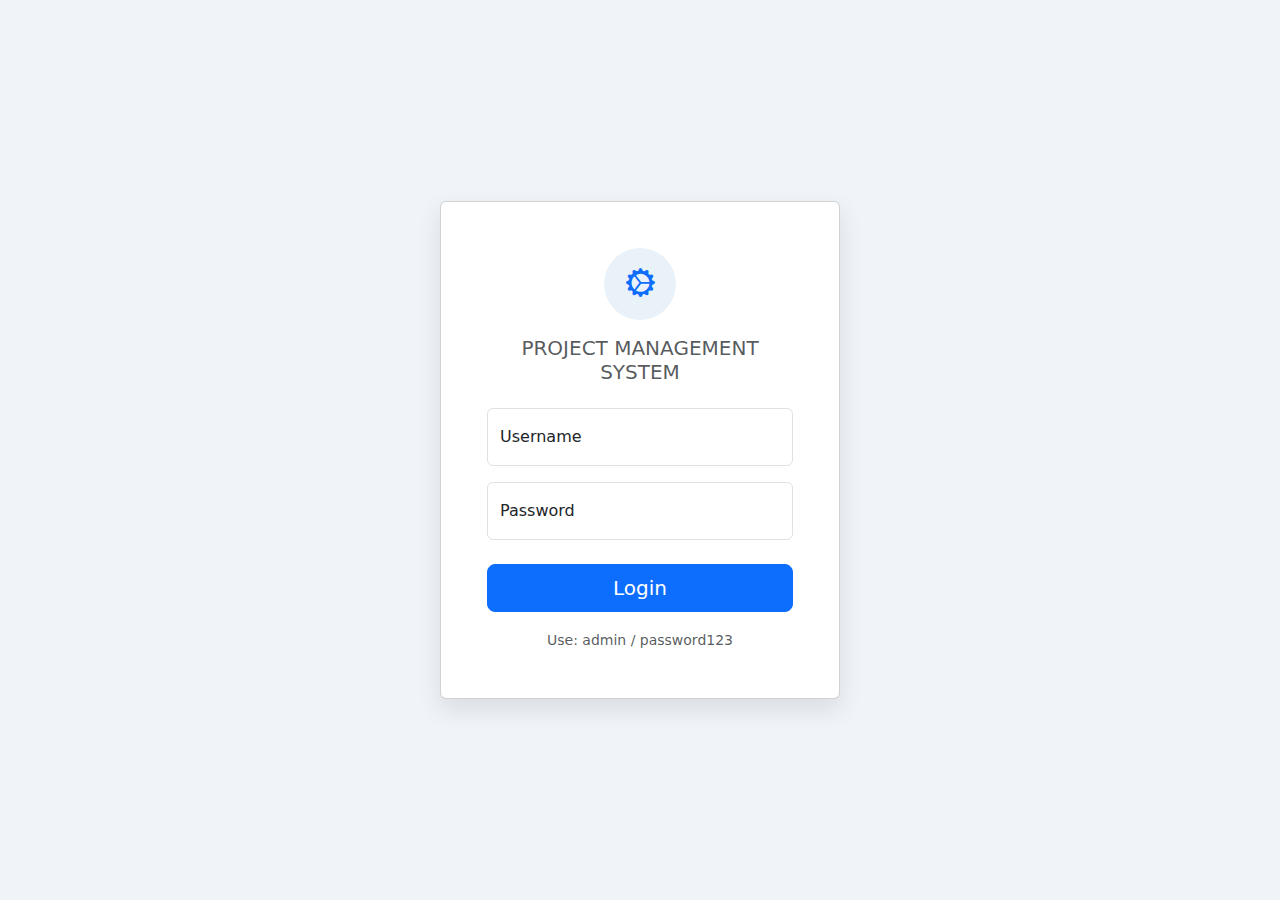
<file: index.html>
<!DOCTYPE html>
<html lang="en">

<head>
    <meta charset="UTF-8">
    <meta name="viewport" content="width=device-width, initial-scale=1.0">
    <title>Login - Project Management System</title>
    <link href="style.css" rel="stylesheet">
    <link href="https://cdn.jsdelivr.net/npm/bootstrap@5.3.3/dist/css/bootstrap.min.css" rel="stylesheet">
    <link href="https://cdn.jsdelivr.net/npm/bootstrap-icons@1.11.3/font/bootstrap-icons.css" rel="stylesheet">
    <style>
        body {
            background-color: #f0f4f8;
            display: flex;
            align-items: center;
            justify-content: center;
            min-height: 100vh;
            margin: 0;
            padding: 20px;
        }
    </style>
</head>

<body>
    <div class="card login-card">
        <div class="card-body">
            <div class="app-icon">
                <i class="bi bi-gear-wide-connected"></i>
            </div>
            <h3 class="card-title text-center mb-4 text-muted fs-5">PROJECT MANAGEMENT SYSTEM</h3>
            <form id="loginForm">
                <div class="form-floating mb-3">
                    <input type="text" class="form-control" id="username" name="username" placeholder="Username"
                        required>
                    <label for="username">Username</label>
                </div>
                <div class="form-floating mb-4">
                    <input type="password" class="form-control" id="password" name="password" placeholder="Password"
                        required>
                    <label for="password">Password</label>
                </div>
                <div class="d-grid gap-2">
                    <button type="submit" class="btn btn-primary btn-lg">Login</button>
                </div>
                <div class="text-center mt-3">
                    <small class="text-muted">Use: admin / password123</small>
                </div>
            </form>
        </div>
    </div>

    <!-- Debug login script - TEMPORARY FIX -->
    <script>
        // SIMPLE LOGIN FIX - This will bypass the complex app.js login
        console.log('=== DEBUG LOGIN SCRIPT LOADED ===');
        
        document.addEventListener('DOMContentLoaded', function() {
            const form = document.getElementById('loginForm');
            console.log('Login form found:', !!form);
            
            if (form) {
                form.addEventListener('submit', function(e) {
                    e.preventDefault();
                    console.log('Form submitted');
                    
                    const username = document.getElementById('username').value;
                    const password = document.getElementById('password').value;
                    
                    console.log('Username:', username, 'Password:', password);
                    
                    // Simple validation
                    if (username === 'admin' && password === 'password123') {
                        console.log('Login successful!');
                        
                        // Initialize localStorage if empty
                        if (!localStorage.getItem('pms_users')) {
                            localStorage.setItem('pms_users', JSON.stringify([{
                                username: 'admin',
                                password: 'password123',
                                fullName: 'Sora L.',
                                email: 'sora@example.com',
                                phone: '(555) 123-4567',
                                role: 'Project Manager',
                                memberSince: 'October 2024'
                            }]));
                            console.log('Created default user in localStorage');
                        }
                        
                        // Set current user
                        localStorage.setItem('pms_current_user', JSON.stringify({
                            username: 'admin',
                            fullName: 'Sora L.',
                            role: 'Project Manager'
                        }));
                        console.log('Current user set');
                        
                        // Initialize default data
                        if (!localStorage.getItem('pms_projects')) {
                            const defaultProjects = [
                                {
                                    id: 1,
                                    name: 'Website Revitalization',
                                    description: 'Complete overhaul of the existing company website, focusing on mobile responsiveness and improved UI/UX.',
                                    assignedTo: 'Sora',
                                    startDate: '2024-10-01',
                                    endDate: '2024-10-10',
                                    status: 'active',
                                    progress: 70,
                                    createdAt: new Date().toISOString()
                                },
                                {
                                    id: 2,
                                    name: 'Mobile App Design',
                                    description: 'UI/UX design and prototyping for a native mobile app (iOS/Android).',
                                    assignedTo: 'Sora',
                                    startDate: '2024-11-05',
                                    endDate: '2025-01-05',
                                    status: 'completed',
                                    progress: 100,
                                    createdAt: new Date().toISOString()
                                },
                                {
                                    id: 3,
                                    name: 'Database Migration',
                                    description: 'Migrating data from the legacy system to a new cloud-based database.',
                                    assignedTo: 'Sora',
                                    startDate: '2025-01-15',
                                    endDate: '2025-05-15',
                                    status: 'on-hold',
                                    progress: 20,
                                    createdAt: new Date().toISOString()
                                }
                            ];
                            localStorage.setItem('pms_projects', JSON.stringify(defaultProjects));
                            console.log('Created default projects');
                        }
                        
                        if (!localStorage.getItem('pms_tasks')) {
                            const defaultTasks = [
                                {
                                    id: 1,
                                    title: 'Design Homepage Mockup',
                                    projectId: 1,
                                    projectName: 'Website Revitalization',
                                    assignee: 'Sora',
                                    dueDate: new Date().toISOString().split('T')[0],
                                    status: 'in-progress',
                                    description: 'Create homepage design mockup'
                                },
                                {
                                    id: 2,
                                    title: 'Set up database schema',
                                    projectId: 3,
                                    projectName: 'Database Migration',
                                    assignee: 'Alex',
                                    dueDate: '2025-03-01',
                                    status: 'todo',
                                    description: 'Create database schema design'
                                },
                                {
                                    id: 3,
                                    title: 'Finalize App Store text',
                                    projectId: 2,
                                    projectName: 'Mobile App Design',
                                    assignee: 'Sora',
                                    dueDate: '2025-01-01',
                                    status: 'done',
                                    description: 'Prepare app store description'
                                },
                                {
                                    id: 4,
                                    title: 'Integrate payment gateway',
                                    projectId: 1,
                                    projectName: 'Website Revitalization',
                                    assignee: 'Alex',
                                    dueDate: '2025-01-15',
                                    status: 'todo',
                                    description: 'Integrate Stripe payment gateway'
                                }
                            ];
                            localStorage.setItem('pms_tasks', JSON.stringify(defaultTasks));
                            console.log('Created default tasks');
                        }
                        
                        // Redirect to dashboard
                        setTimeout(function() {
                            window.location.href = 'dashboard.html';
                        }, 100);
                        
                    } else {
                        alert('Invalid username or password. Try admin/password123');
                        console.log('Login failed');
                    }
                });
            }
        });
    </script>

    <!-- Main app.js -->
    <script src="https://cdn.jsdelivr.net/npm/bootstrap@5.3.3/dist/js/bootstrap.bundle.min.js"></script>
    <script src="app.js"></script>
</body>

</html>
</file>
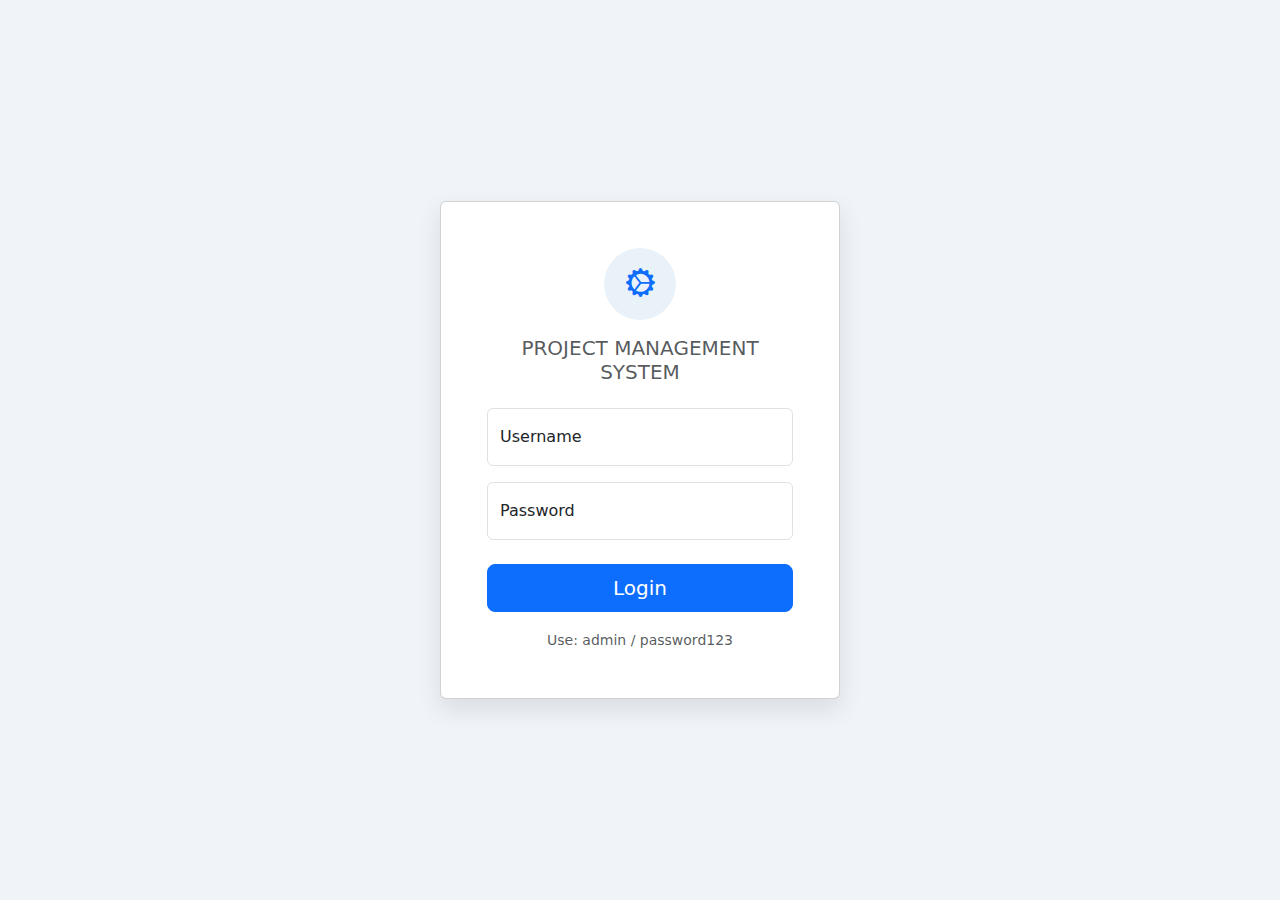
<file: details.html>
<!DOCTYPE html>
<html lang="en">

<head>
    <meta charset="UTF-8">
    <meta name="viewport" content="width=device-width, initial-scale=1.0">
    <title>Project Details - Project Management System</title>
    <link href="style.css" rel="stylesheet">
    <link href="https://cdn.jsdelivr.net/npm/bootstrap@5.3.3/dist/css/bootstrap.min.css" rel="stylesheet">
    <link href="https://cdn.jsdelivr.net/npm/bootstrap-icons@1.11.3/font/bootstrap-icons.css" rel="stylesheet">
</head>

<body>
    <nav class="navbar navbar-expand-lg navbar-dark bg-dark">
        <div class="container-fluid">
            <a class="navbar-brand ms-3" href="dashboard.html">Project Management System</a>
            <div class="navbar-nav ms-auto">
                <a href="dashboard.html" class="nav-link">Dashboard</a>
                <a href="projects.html" class="nav-link">Projects</a>
            </div>
        </div>
    </nav>

    <div class="container mt-4">
        <div id="project-loading" class="text-center py-5">
            <div class="spinner-border text-primary" role="status">
                <span class="visually-hidden">Loading...</span>
            </div>
            <p class="mt-3">Loading project details...</p>
        </div>

        <div id="project-not-found" style="display: none;" class="text-center py-5">
            <i class="bi bi-exclamation-triangle-fill text-warning display-1 mb-3"></i>
            <h3>Project Not Found</h3>
            <p class="text-muted">The requested project could not be found.</p>
            <a href="projects.html" class="btn btn-primary">Back to Projects</a>
        </div>

        <div id="project-details" style="display: none;">
            <div class="d-flex justify-content-between align-items-center mb-4">
                <h1 id="project-title" class="h2">Project Details</h1>
                <button id="edit-project-btn" class="btn btn-warning">
                    <i class="bi bi-pencil me-1"></i> Edit Project
                </button>
            </div>

            <div class="row">
                <div class="col-lg-8">
                    <div class="card shadow-sm mb-4">
                        <div class="card-header bg-primary text-white">
                            <h4 class="mb-0"><i class="bi bi-info-circle me-2"></i> Key Information</h4>
                        </div>
                        <div class="card-body">
                            <div class="row">
                                <div class="col-md-6 mb-3">
                                    <strong>Description:</strong>
                                    <p id="project-description" class="text-muted mt-1">Loading...</p>
                                </div>
                                <div class="col-md-6 mb-3">
                                    <strong>Assigned To:</strong>
                                    <p id="project-assigned" class="text-muted mt-1">Loading...</p>
                                </div>
                                <div class="col-md-6 mb-3">
                                    <strong>Start Date:</strong>
                                    <p id="project-start-date" class="text-muted mt-1">Loading...</p>
                                </div>
                                <div class="col-md-6 mb-3">
                                    <strong>End Date:</strong>
                                    <p id="project-end-date" class="text-muted mt-1">Loading...</p>
                                </div>
                                <div class="col-md-12 mb-3">
                                    <strong>Status:</strong>
                                    <div class="mt-1">
                                        <span id="project-status-badge" class="badge fs-6">Loading...</span>
                                    </div>
                                </div>
                            </div>
                        </div>
                    </div>

                    <div class="card shadow-sm">
                        <div class="card-header bg-primary text-white d-flex justify-content-between align-items-center">
                            <h4 class="mb-0"><i class="bi bi-list-task me-2"></i> Project Tasks</h4>
                            <button id="add-task-btn" class="btn btn-success btn-sm">
                                <i class="bi bi-plus-lg me-1"></i> Add Task
                            </button>
                        </div>
                        <div class="card-body">
                            <div class="table-responsive">
                                <table class="table table-hover">
                                    <thead class="table-light">
                                        <tr>
                                            <th>Task</th>
                                            <th>Assignee</th>
                                            <th>Due Date</th>
                                            <th>Status</th>
                                            <th>Actions</th>
                                        </tr>
                                    </thead>
                                    <tbody id="tasks-table-body">
                                        <tr>
                                            <td colspan="5" class="text-center text-muted py-4">
                                                Loading tasks...
                                            </td>
                                        </tr>
                                    </tbody>
                                </table>
                            </div>
                        </div>
                    </div>
                </div>

                <div class="col-lg-4">
                    <div class="card shadow-sm mb-4">
                        <div class="card-header bg-primary text-white">
                            <h4 class="mb-0"><i class="bi bi-bar-chart-fill me-2"></i> Progress Overview</h4>
                        </div>
                        <div class="card-body text-center">
                            <div id="project-progress-text" class="display-4 mb-2">0%</div>
                            <div class="progress" style="height: 20px;">
                                <div id="project-progress-bar" class="progress-bar" role="progressbar" style="width: 0%;"
                                    aria-valuenow="0" aria-valuemin="0" aria-valuemax="100"></div>
                            </div>
                            <p id="project-progress-note" class="text-muted mt-2 small">Loading progress...</p>
                        </div>
                    </div>

                    <div class="card shadow-sm">
                        <div class="card-header bg-primary text-white">
                            <h4 class="mb-0"><i class="bi bi-clock-history me-2"></i> Activity Log</h4>
                        </div>
                        <div class="card-body">
                            <ul id="activity-list" class="list-group list-group-flush">
                                <li class="list-group-item text-center text-muted">
                                    Loading activity...
                                </li>
                            </ul>
                        </div>
                    </div>
                </div>
            </div>
        </div>
    </div>

    <!-- Task Modal -->
    <div class="modal fade" id="taskModal" tabindex="-1" aria-labelledby="taskModalLabel" aria-hidden="true">
        <div class="modal-dialog">
            <div class="modal-content">
                <div class="modal-header">
                    <h5 class="modal-title" id="taskModalLabel">Add New Task</h5>
                    <button type="button" class="btn-close" data-bs-dismiss="modal" aria-label="Close"></button>
                </div>
                <div class="modal-body">
                    <input type="hidden" id="project-id">
                    <input type="hidden" id="task-id">
                    <div class="mb-3">
                        <label for="task-title" class="form-label">Task Title</label>
                        <input type="text" class="form-control" id="task-title" required>
                    </div>
                    <div class="mb-3">
                        <label for="task-description" class="form-label">Description</label>
                        <textarea class="form-control" id="task-description" rows="3"></textarea>
                    </div>
                    <div class="mb-3">
                        <label for="task-assignee" class="form-label">Assignee</label>
                        <input type="text" class="form-control" id="task-assignee" required>
                    </div>
                    <div class="mb-3">
                        <label for="task-due-date" class="form-label">Due Date</label>
                        <input type="date" class="form-control" id="task-due-date" required>
                    </div>
                    <div class="mb-3">
                        <label for="task-status" class="form-label">Status</label>
                        <select class="form-select" id="task-status" required>
                            <option value="todo">To Do</option>
                            <option value="in-progress">In Progress</option>
                            <option value="done">Done</option>
                        </select>
                    </div>
                </div>
                <div class="modal-footer">
                    <button type="button" class="btn btn-secondary" data-bs-dismiss="modal">Cancel</button>
                    <button type="button" class="btn btn-primary" id="save-task-btn">Save Task</button>
                </div>
            </div>
        </div>
    </div>

    <script src="https://cdn.jsdelivr.net/npm/bootstrap@5.3.3/dist/js/bootstrap.bundle.min.js"></script>
    <script src="app.js"></script>
</body>


</html>
</file>
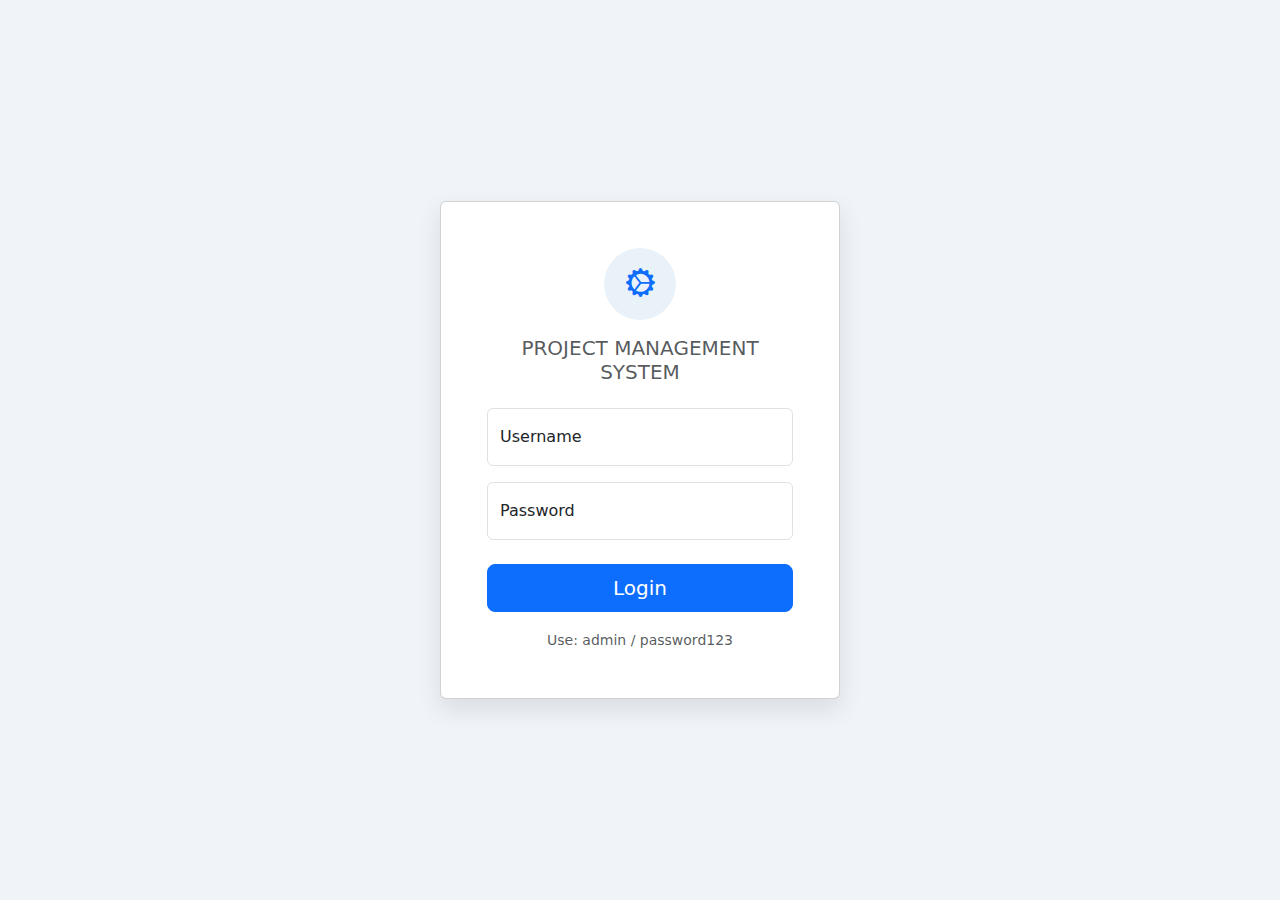
<file: form.html>
<!DOCTYPE html>
<html lang="en">

<head>
    <meta charset="UTF-8">
    <meta name="viewport" content="width=device-width, initial-scale=1.0">
    <title>Add/Edit Project Entry</title>
    <link href="https://cdn.jsdelivr.net/npm/bootstrap@5.3.3/dist/css/bootstrap.min.css" rel="stylesheet">
    <link href="https://cdn.jsdelivr.net/npm/bootstrap-icons@1.11.3/font/bootstrap-icons.css" rel="stylesheet">
    <link href="style.css" rel="stylesheet">
</head>

<body>
    <nav class="navbar navbar-expand-lg navbar-dark bg-dark">
        <div class="container-fluid">
            <a class="navbar-brand ms-3" href="dashboard.html">Project Management System</a>
        </div>
    </nav>

    <div class="container mt-4">
        <div class="card shadow-sm">
            <div class="card-header bg-primary text-white">
                <h3 class="mb-0">
                    <i class="bi bi-folder-plus me-2"></i> Add New Project
                </h3>
            </div>
            <div class="card-body">
                <form id="projectForm">
                    <div class="row mb-3">
                        <div class="col-md-6">
                            <label for="projectName" class="form-label">Project Name</label>
                            <input type="text" class="form-control" id="projectName"
                                placeholder="e.g., Q3 Marketing Campaign" required>
                        </div>
                        <div class="col-md-6">
                            <label for="assignedPerson" class="form-label">Assigned Person</label>
                            <input type="text" class="form-control" id="assignedPerson" placeholder="e.g., Jane Doe"
                                required>
                        </div>
                    </div>
                    <div class="mb-3">
                        <label for="description" class="form-label">Description</label>
                        <textarea class="form-control" id="description" rows="3"
                            placeholder="Provide a detailed scope of the project." required></textarea>
                    </div>
                    <div class="row mb-3">
                        <div class="col-md-6">
                            <label for="startDate" class="form-label">Start Date</label>
                            <input type="date" class="form-control" id="startDate" required>
                        </div>
                        <div class="col-md-6">
                            <label for="endDate" class="form-label">End Date</label>
                            <input type="date" class="form-control" id="endDate" required>
                        </div>
                    </div>
                    <div class="row mb-4">
                        <div class="col-md-6">
                            <label for="status" class="form-label">Status</label>
                            <select class="form-select" id="status" required>
                                <option value="pending" selected>Pending</option>
                                <option value="active">Active</option>
                                <option value="completed">Completed</option>
                                <option value="on-hold">On hold</option>
                            </select>
                        </div>
                        <div class="col-md-6">
                            <label for="progress" class="form-label">Progress (%)</label>
                            <input type="number" class="form-control" id="progress" min="0" max="100" value="0"
                                required>
                        </div>
                    </div>
                    <div class="pt-3 border-top">
                        <button type="submit" class="btn btn-success me-2 btn-lg">
                            <i class="bi bi-save me-1"></i> Save
                        </button>
                        <a href="dashboard.html" class="btn btn-secondary btn-lg">Cancel</a>
                    </div>
                </form>
            </div>
        </div>
    </div>

    <!-- Scripts at the BOTTOM -->
    <script src="https://cdn.jsdelivr.net/npm/bootstrap@5.3.3/dist/js/bootstrap.bundle.min.js"></script>
    <script src="app.js"></script>
</body>

</html>
</file>
<file: style.css>
/*Sidebar Dashboard Layout*/

/*Body and Background*/
body {
    justify-content: center;
    align-items: center;
    background-color: #f8f9fa;
    margin: 0;
    padding: 0;
}

/*Sidebar*/
#sidebar-wrapper {
    min-width: 250px;
    max-width: 250px;
    height: 100vh;
    position: fixed;
    z-index: 1000;
    background-color: #212529;
    color: white;
    padding-top: 15px;
    transition: margin .3s;
}

/*Sidebar​​ Title*/
.sidebar-heading {
    padding: 0.875rem 1.25rem;
    font-size: 1.2rem;
    font-weight: 700;
    border-bottom: 1px solid rgba(255, 255, 255, 0.1);
}

/*Sidebar Link Base*/
.list-group-item {
    background-color: transparent;
    color: #adb5bd;
    border: none;
    padding: 10px 20px;
    font-size: 1.05rem;
    transition: background-color 0.2s, color 0.2s;
}

/*Sidebar Link Hover*/
.list-group-item:hover {
    background-color: #343a40;
    color: white;
}

/*Sidebar Active*/
.list-group-item.active {
    background-color: #0d6efd;
    color: white;
    font-weight: bold;
    border-radius: 0;
}

/*Main Content*/
#page-content-wrapper {
    width: 100%;
    padding-left: 250px;
}

/*Dashboard Project Card*/
.project-card {
    height: 100%;
    border-left: 5px solid #0d6efd;
    border-radius: 8px;
    box-shadow: 0 4px 8px rgba(0, 0, 0, 0.05);
    transition: transform 0.2s, box-shadow 0.2s;
}

/*Project Card Hover*/
.project-card:hover {
    transform: translateY(-3px);
    box-shadow: 0 6px 12px rgba(0, 0, 0, 0.15);
}

/*Custom Border Colors*/
.project-card.border-left-success {
    border-left-color: #198754 !important;
    /* Green for Success */
}

.project-card.border-left-warning {
    border-left-color: #ffc107 !important;
    /* Yellow for Warning/On Hold */
}


/*Login Page*/
.login-card {
    max-width: 400px;
    width: 90%;
    padding: 30px;
    border-radius: 12px;
    box-shadow: 0 10px 25px rgba(0, 0, 0, 0.1);
    background: white;
}
 .app-icon {
            display: flex;
            align-items: center;
            justify-content: center;
            width: 72px;
            height: 72px;
            margin: 0 auto 1rem;
            border-radius: 50%;
            background: #e9f2f8;
            font-size: 1.8rem;
            color: #0d6efd;

        }
</file>
